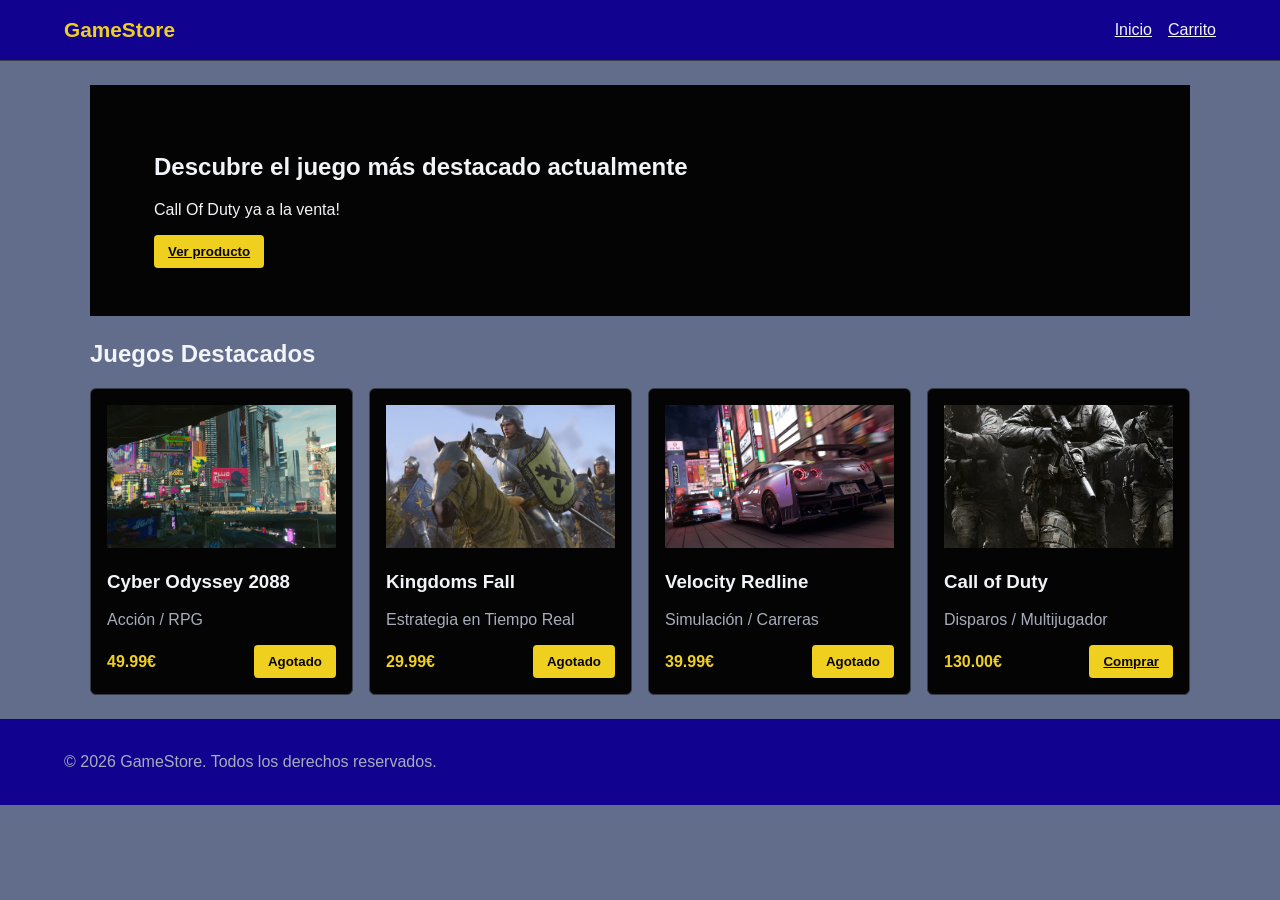
<file: index.html>
<!DOCTYPE html>
<html lang="es" class="dark">
    <head>
    <meta charset="UTF-8">
    <meta name="viewport" content="width=device-width, initial-scale=1.0">
    <title>index</title>
    <link rel="stylesheet" href="style.css">

</head>
<header>
    <div class="logo">GameStore</div>
    <nav>
        <ul>
            <li><a href="index.html">Inicio</a></li>
            <li><a href="carrito.html">Carrito</a></li>
        </ul>
    </nav>

</header>

<section class="hero">
    <h1>Descubre el juego más destacado actualmente</h1>
    <p>Call Of Duty ya a la venta!</p>
    <button class="btn btn-large"><a href="producto.html">Ver producto</a></button>
</section>


<main class="catalog">
    <h2>Juegos Destacados</h2>

    <div class="games-grid">

        <article class="game-card">
            <img src="imgs/cyberpunk.jpg"
                alt="Juego de Acción">
            <div class="game-info">
                <h3 class="game-title">Cyber Odyssey 2088</h3>
                <p class="game-genre">Acción / RPG</p>
                <div class="game-footer">
                    <span class="game-price">49.99€</span>
                    <button class="btn">Agotado</button>
                </div>
            </div>
        </article>

        <article class="game-card">
            <img src="imgs/kingdom come.jpg"
                alt="Juego de Estrategia">
            <div class="game-info">
                <h3 class="game-title">Kingdoms Fall</h3>
                <p class="game-genre">Estrategia en Tiempo Real</p>
                <div class="game-footer">
                    <span class="game-price">29.99€</span>
                    <button class="btn">Agotado</button>
                </div>
            </div>
        </article>

        <article class="game-card">
            <img src="imgs/forza.jpg"
                alt="Juego de Carreras">
            <div class="game-info">
                <h3 class="game-title">Velocity Redline</h3>
                <p class="game-genre">Simulación / Carreras</p>
                <div class="game-footer">
                    <span class="game-price">39.99€</span>
                    <button class="btn">Agotado</button>
                </div>
            </div>
        </article>

        <article class="game-card">
            <img src="imgs\call_of_duty.jpg" alt="Juego de Supervivencia">
            <div class="game-info">
                <h3 class="game-title">Call of Duty</h3>
                <p class="game-genre">Disparos / Multijugador</p>
                <div class="game-footer">
                    <span class="game-price">130.00€</span>
                    <button class="btn"><a href="producto.html">Comprar</a></button>
                </div>

            </div>
</main>

<footer>
    <p>&copy; 2026 GameStore. Todos los derechos reservados.</p>
</footer>

</body>

</html>
</file>
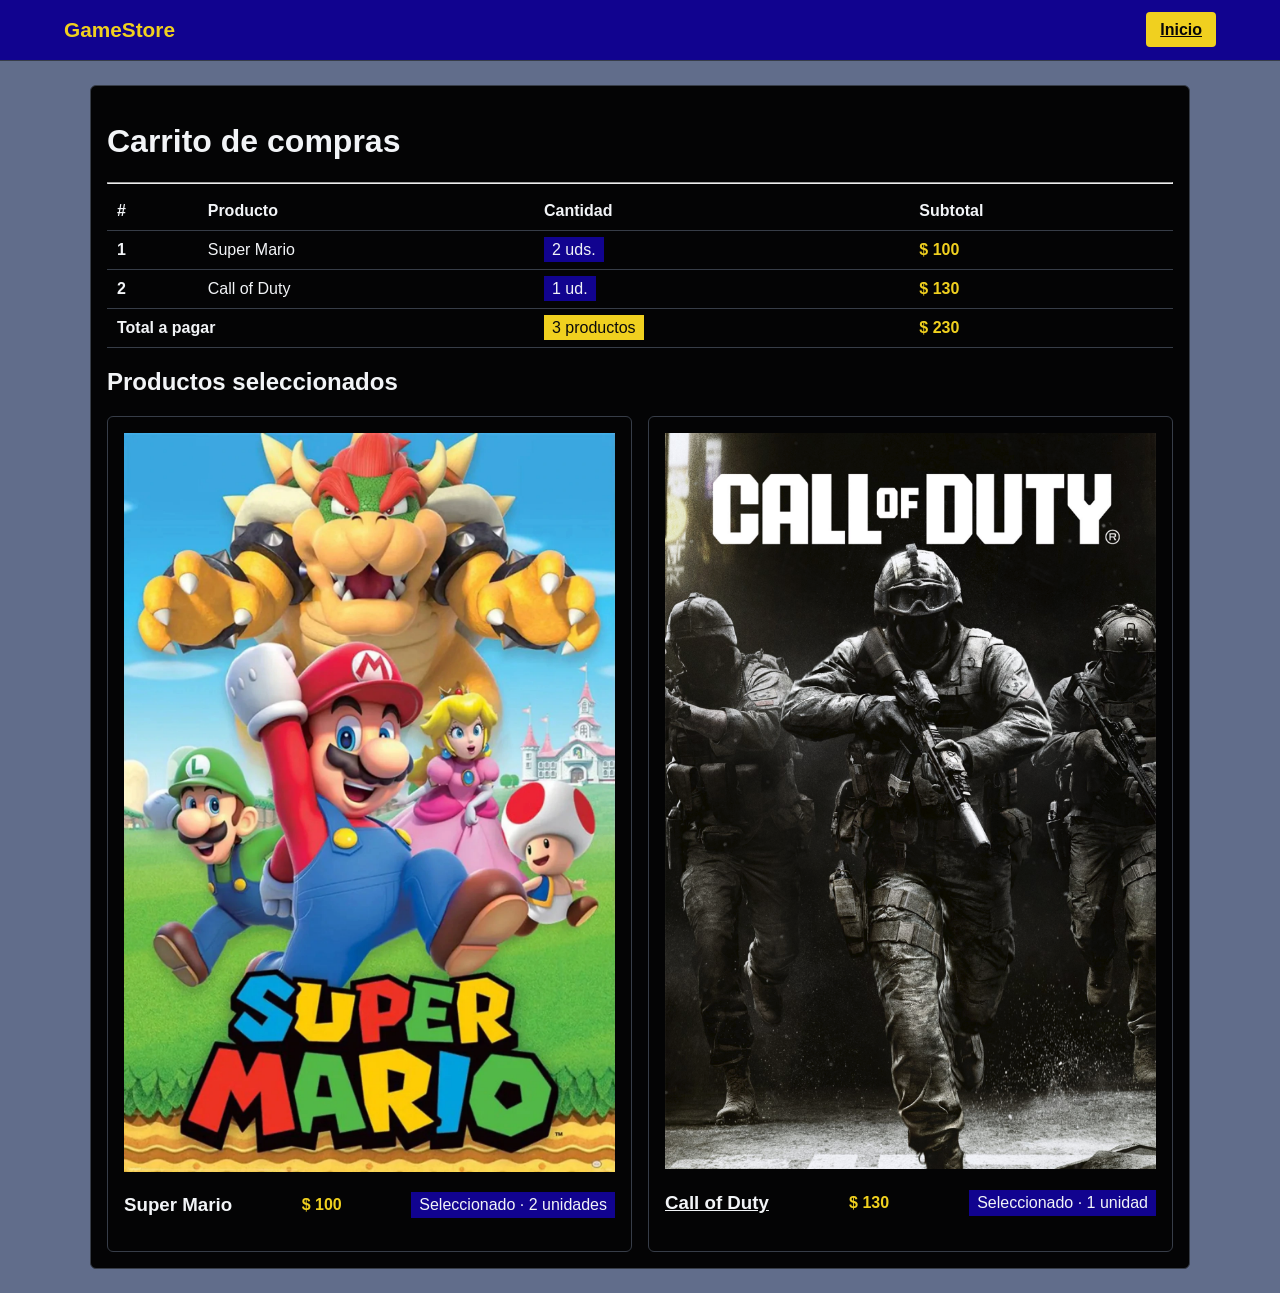
<file: carrito.html>
<!DOCTYPE html>
<html lang="es" class="dark">

<head>
    <meta charset="UTF-8">
    <meta name="viewport" content="width=device-width, initial-scale=1.0">
    <title>Carrito de compras</title>

    <link rel="stylesheet" href="style.css">
</head>

<body>
    <header>
        <div class="logo">GameStore</div>
        <nav>
            <ul class="nav-links">
                <li><a href="index.html" class="btn">Inicio</a></li>
            </ul>
        </nav>
    </header>

    <div class="contenido">
        <div class="options-group">

            <h1> Carrito de compras</h1>
            <hr>
            <table>
                <thead>
                    <tr>
                        <th scope="col">#</th>
                        <th scope="col">Producto</th>
                        <th scope="col">Cantidad</th>
                        <th scope="col">Subtotal</th>
                    </tr>
                </thead>
                <tbody>
                    <tr>
                        <th scope="row">1</th>
                        <td>Super Mario</td>
                        <td><span class="badge">2 uds.</span></td>
                        <td class="game-price">$ 100</td>
                    </tr>
                    <tr>
                        <th scope="row">2</th>
                        <td>Call of Duty</td>
                        <td><span class="badge">1 ud.</span></td>
                        <td class="game-price">$ 130</td>
                    </tr>
                </tbody>
                <tfoot>
                    <tr>
                        <th scope="row" colspan="2">Total a pagar</th>
                        <td><span class="badge badge-primary">3 productos</span></td>
                        <td class="current-price">$ 230</td>
                    </tr>
                </tfoot>
            </table>

            <h2>Productos seleccionados</h2>
            <div id="cards" class="games-grid">
                <div class="game-card">
                    <div>
                        <img src="imgs/super_mario.jpg" alt="Super Mario" onerror="this.hidden = true">
                        <div class="price-section">
                            <h3>Super Mario</h3>
                            <p class="game-price">$ 100</p>
                            <span class="badge">Seleccionado · 2 unidades</span>
                        </div>
                    </div>
                </div>
                <div class="game-card">
                    <div>
                        <img src="imgs/call_of_duty.jpg" alt="Call of Duty" onerror="this.hidden = true">
                        <div class="price-section">
                            <h3><a href="producto.html">Call of Duty</a></h3>
                            <p class="game-price">$ 130</p>
                            <span class="badge">Seleccionado · 1 unidad</span>
                        </div>
                    </div>
                </div>
            </div>

        </div>
    </div>

</body>

</html>
</file>
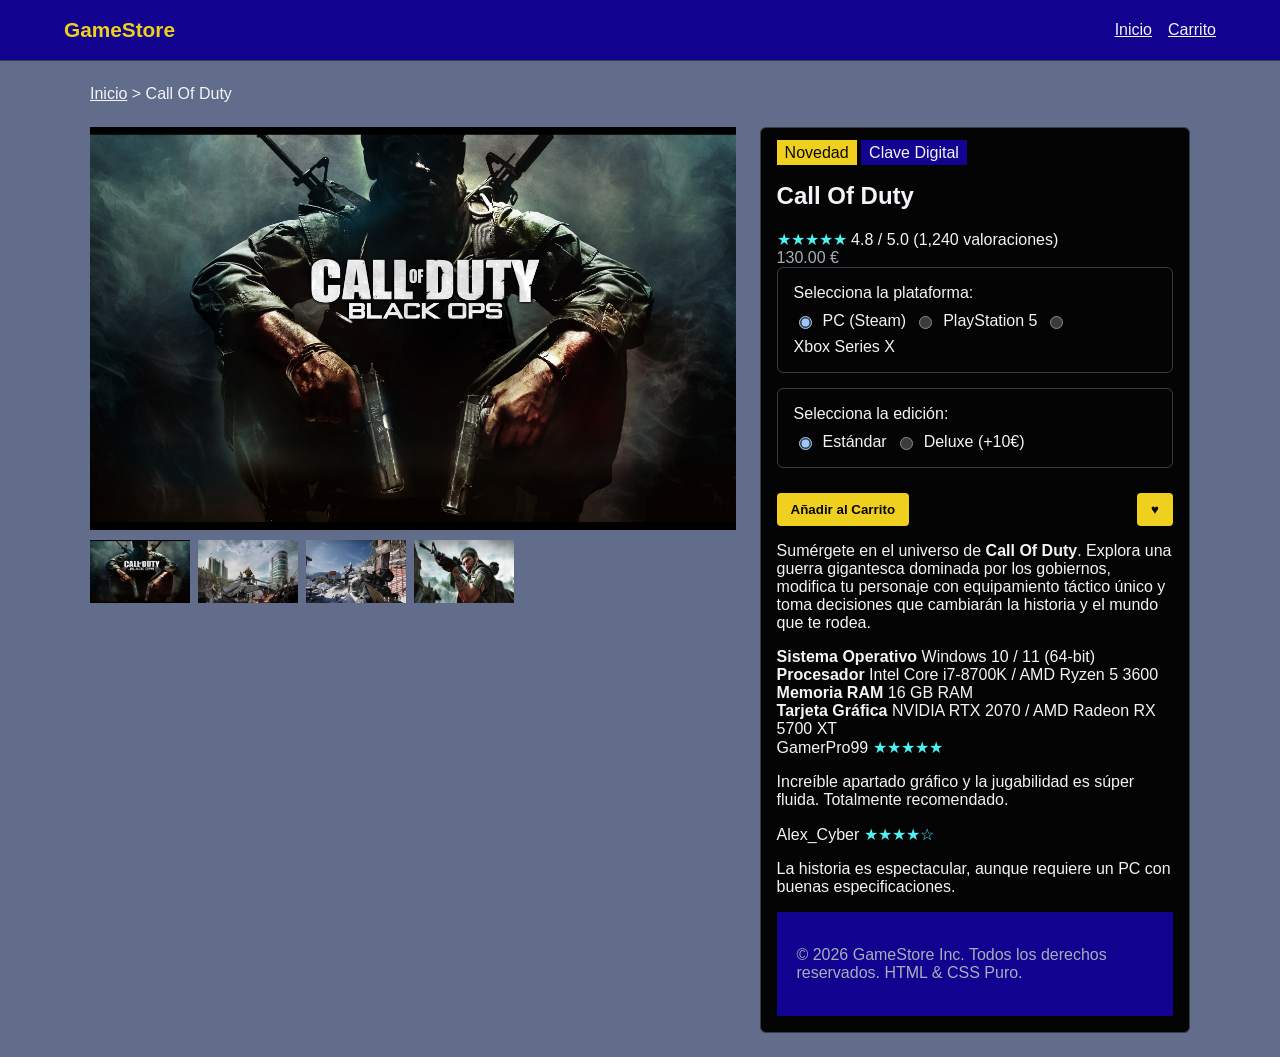
<file: producto.html>
<!DOCTYPE html>
<html lang="es" class="dark">

<head>
    <meta charset="UTF-8">
    <meta name="viewport" content="width=device-width, initial-scale=1.0">
    <title>Call Of Duty - Tienda de Videojuegos</title>
    <link rel="stylesheet" href="style.css">

</head>

<body>

    <!-- Navegación -->
    <header>
        <div class="logo">GameStore</div>
        <ul class="nav-links">
            <li><a href="index.html">Inicio</a></li>
            <li><a href="carrito.html">Carrito</a></li>
        </ul>
    </header>

    <!-- Ruta de navegación (Breadcrumbs) -->
    <nav class="breadcrumb">
        <a href="index.html">Inicio</a> &gt; <span>Call Of Duty</span>
    </nav>

    <!-- Contenedor Principal del Producto -->
    <main class="product-container">

        <!-- Galería de Imágenes mediante CSS Radio Inputs -->
        <section class="gallery-container">
            <!-- Radios de control ocultos -->
            <input type="radio" name="gallery" id="img-1" class="gallery-input" checked>
            <input type="radio" name="gallery" id="img-2" class="gallery-input">
            <input type="radio" name="gallery" id="img-3" class="gallery-input">
            <input type="radio" name="gallery" id="img-4" class="gallery-input">

            <!-- Visor de imagen grande (Imágenes de la versión inicial) -->
            <div class="main-image-viewport">
                <img src="imgs\call_of_duty_portada.jpg"
                    alt="COD Gameplay 1" class="img-1">
                <img src="imgs\cod_gameplay_1.jpeg"
                    alt="COD Gameplay 2" class="img-2">
                <img src="imgs\cod_gameplay_2.jpeg"
                    alt="COD Gameplay 3" class="img-3">
                <img src="imgs\cod_gameplay_3.jpeg"
                    alt="COD Gameplay 4" class="img-4">
            </div>

            <!-- Miniaturas para seleccionar imagen mediante etiquetas label -->
            <div class="thumbnails">
                <label for="img-1" class="thumbnail-label">
                    <img src="imgs\call_of_duty_portada.jpg"
                        alt="Vista previa 1">
                </label>
                <label for="img-2" class="thumbnail-label">
                    <img src="imgs\cod_gameplay_1.jpeg"
                        alt="Vista previa 2">
                </label>
                <label for="img-3" class="thumbnail-label">
                    <img src="imgs\cod_gameplay_2.jpeg"
                        alt="Vista previa 3">
                </label>
                <label for="img-4" class="thumbnail-label">
                    <img src="imgs\cod_gameplay_3.jpeg"
                        alt="Vista previa 4">
                </label>
            </div>
        </section>

        <!-- Información y Opciones de Compra -->
        <section class="product-details">
            <div class="badge-container">
                <span class="badge badge-primary">Novedad</span>
                <span class="badge">Clave Digital</span>
            </div>

            <h1 class="product-title">Call Of Duty</h1>

            <div class="meta-info">
                <span class="stars">★★★★★</span>
                <span>4.8 / 5.0 (1,240 valoraciones)</span>
            </div>

            <div class="price-section">
                <span class="old-price">130.00 €</span>
            </div>

<!-- Formulario HTML de Selección de Plataforma y Edición -->
<form action="carrito.html" method="get">
    <div class="options-group">
        <label class="title">Selecciona la plataforma:</label>
        <div class="radio-options">
            <input type="radio" id="plat-pc" name="platform" checked>
            <label for="plat-pc">PC (Steam)</label>

            <input type="radio" id="plat-ps5" name="platform">
            <label for="plat-ps5">PlayStation 5</label>

            <input type="radio" id="plat-xbox" name="platform">
            <label for="plat-xbox">Xbox Series X</label>
        </div>
    </div>

    <div class="options-group" style="margin-top: 15px;">
        <label class="title">Selecciona la edición:</label>
        <div class="radio-options">
            <input type="radio" id="ed-standard" name="edition" checked>
            <label for="ed-standard">Estándar</label>

            <input type="radio" id="ed-deluxe" name="edition">
            <label for="ed-deluxe">Deluxe (+10€)</label>
        </div>
    </div>

    <div class="actions-form" style="margin-top: 25px;">
        <button type="submit" class="btn btn-buy">Añadir al Carrito</button>
        <button type="button" class="btn btn-wishlist" title="Añadir a la lista de deseos">♥</button>
    </div>
</form>

    <!-- Sección de Pestañas con CSS Radio Hack -->
    <section class="tabs-section">
        <!-- Descripción -->
        <div class="tab-content content-desc">
            <p>Sumérgete en el universo de <strong>Call Of Duty</strong>. Explora una guerra gigantesca dominada por los gobiernos, modifica tu personaje con equipamiento táctico único y toma decisiones que cambiarán la historia y el mundo que te rodea.</p>
        </div>

        <!-- Requisitos -->
        <div class="tab-content content-specs">
            <div class="specs-grid">
                <div class="spec-item">
                    <strong>Sistema Operativo</strong>
                    <span>Windows 10 / 11 (64-bit)</span>
                </div>
                <div class="spec-item">
                    <strong>Procesador</strong>
                    <span>Intel Core i7-8700K / AMD Ryzen 5 3600</span>
                </div>
                <div class="spec-item">
                    <strong>Memoria RAM</strong>
                    <span>16 GB RAM</span>
                </div>
                <div class="spec-item">
                    <strong>Tarjeta Gráfica</strong>
                    <span>NVIDIA RTX 2070 / AMD Radeon RX 5700 XT</span>
                </div>
            </div>
        </div>

        <!-- Opiniones -->
        <div class="tab-content content-reviews">
            <div class="review-card">
                <div class="review-author">GamerPro99 <span class="stars">★★★★★</span></div>
                <p>Increíble apartado gráfico y la jugabilidad es súper fluida. Totalmente recomendado.</p>
            </div>
            <div class="review-card">
                <div class="review-author">Alex_Cyber <span class="stars">★★★★☆</span></div>
                <p>La historia es espectacular, aunque requiere un PC con buenas especificaciones.</p>
            </div>
        </div>
    </section>

    <!-- Pie de página -->
    <footer>
        <p>&copy; 2026 GameStore Inc. Todos los derechos reservados. HTML & CSS Puro.</p>
    </footer>

</body>

</html>
</file>
<file: style.css>
:root {
	color-scheme: dark;
	font-family: 'Gill Sans', 'Gill Sans MT', Calibri, 'Trebuchet MS', sans-serif
	;
	--bg: #616d8b;
	--surface: #040405;
	--border: #373d48;
	--text: #f2f4f7;
	--muted: #a7adba;
	--accent: #f0d01f;
}

* {
	box-sizing: border-box;
}

.dark body {
	min-height: 100vh;
	margin: 0;
	background: var(--bg);
	color: var(--text);
}

header,
footer {
	padding: 18px 5%;
	background: #11038f;
}

header {
	display: flex;
	align-items: center;
	justify-content: space-between;
	gap: 20px;
	border-bottom: 1px solid var(--border);
}

.logo {
	color: var(--accent);
	font-size: 1.3rem;
	font-weight: 700;
}

header ul,
.nav-links {
	display: flex;
	flex-wrap: wrap;
	gap: 16px;
	margin: 0;
	padding: 0;
	list-style: none;
}

a {
	color: inherit;
}

.hero,
.catalog,
.product-container,
.contenido,
.breadcrumb {
	width: min(1100px, 90%);
	margin: 24px auto;
}

.hero {
	padding: 48px 5%;
	background: var(--surface);
}

.games-grid,
#cards {
	display: grid;
	grid-template-columns: repeat(auto-fit, minmax(220px, 1fr));
	gap: 16px;
}

.game-card,
.product-details,
.options-group,
#cards > div {
	overflow: hidden;
	padding: 16px;
	border: 1px solid var(--border);
	border-radius: 6px;
	background: var(--surface);
}

.game-card img,
.main-image-viewport img,
#cards img {
	max-width: 100%;
	object-fit: cover;
}

.game-card > img,
.main-image-viewport img {
	width: 100%;
	aspect-ratio: 16 / 10;
}

.game-footer,
.price-section,
.actions-form {
	display: flex;
	align-items: center;
	justify-content: space-between;
	gap: 12px;
}

.game-genre,
.old-price,
footer {
	color: var(--muted);
}

.game-price,
.current-price {
	color: var(--accent);
	font-weight: 700;
}

.btn {
	padding: 9px 14px;
	border: 0;
	border-radius: 4px;
	background: var(--accent);
	color: #080708;
	font-weight: 700;
	cursor: pointer;
}

.product-container {
	display: grid;
	grid-template-columns: 1.2fr 0.8fr;
	gap: 24px;
}

.main-image-viewport img {
	display: none;
}

#img-1:checked ~ .main-image-viewport .img-1,
#img-2:checked ~ .main-image-viewport .img-2,
#img-3:checked ~ .main-image-viewport .img-3,
#img-4:checked ~ .main-image-viewport .img-4 {
	display: block;
}

.gallery-input {
	position: absolute;
	clip-path: inset(50%);
}

.thumbnails,
.radio-options {
	display: flex;
	flex-wrap: wrap;
	gap: 8px;
	margin-top: 10px;
}

.thumbnail-label {
	cursor: pointer;
}

.thumbnail-label img {
	width: 100px;
	aspect-ratio: 16 / 10;
}

.badge,
.discount-tag {
	padding: 4px 8px;
	background: #11038f;
}

.badge-primary {
	background: var(--accent);
	color: #0b0a0b;
}

.stars {
	color: #4ef2f2;
}

.contenido table {
	width: 100%;
	border-collapse: collapse;
	background: var(--surface);
}

.contenido th,
.contenido td {
	padding: 10px;
	border-bottom: 1px solid var(--border);
	text-align: left;
}

@media (max-width: 700px) {
	header {
		align-items: flex-start;
		flex-direction: column;
	}

	.product-container {
		grid-template-columns: 1fr;
	}
}
</file>
